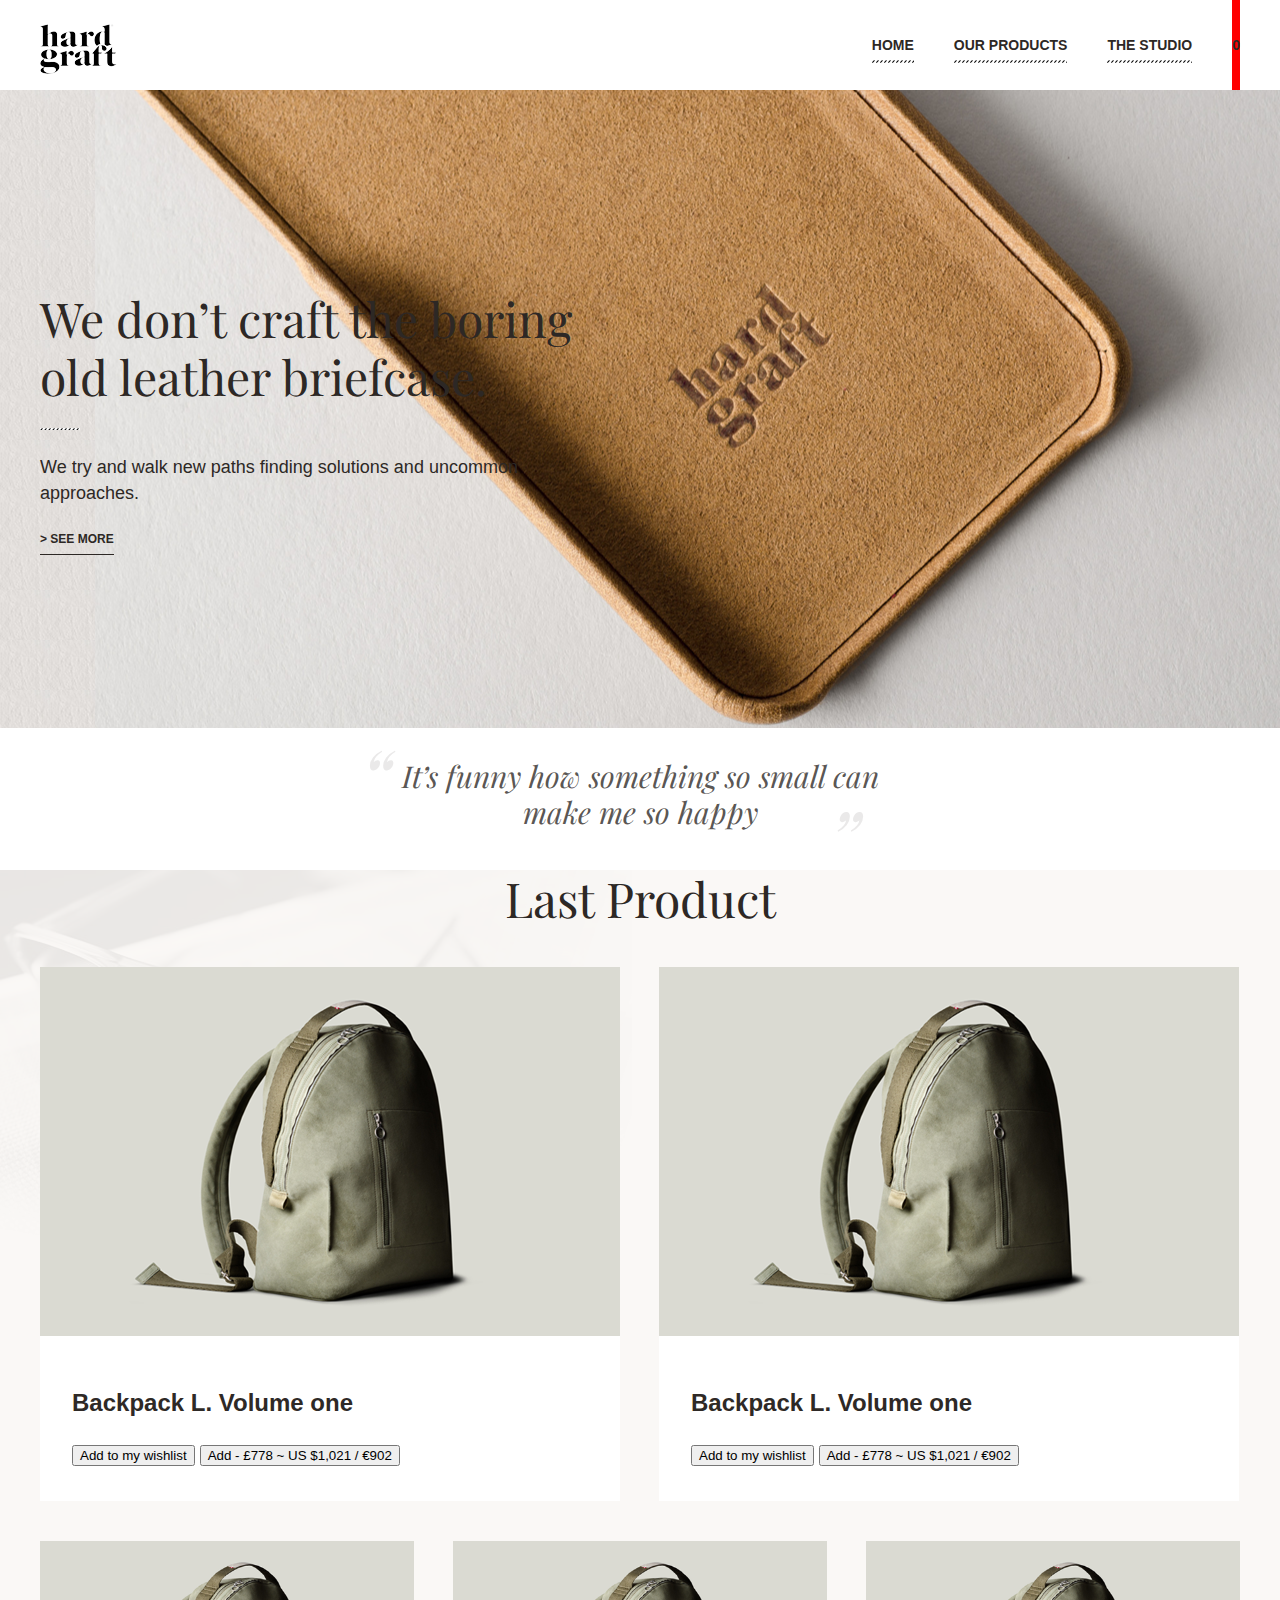
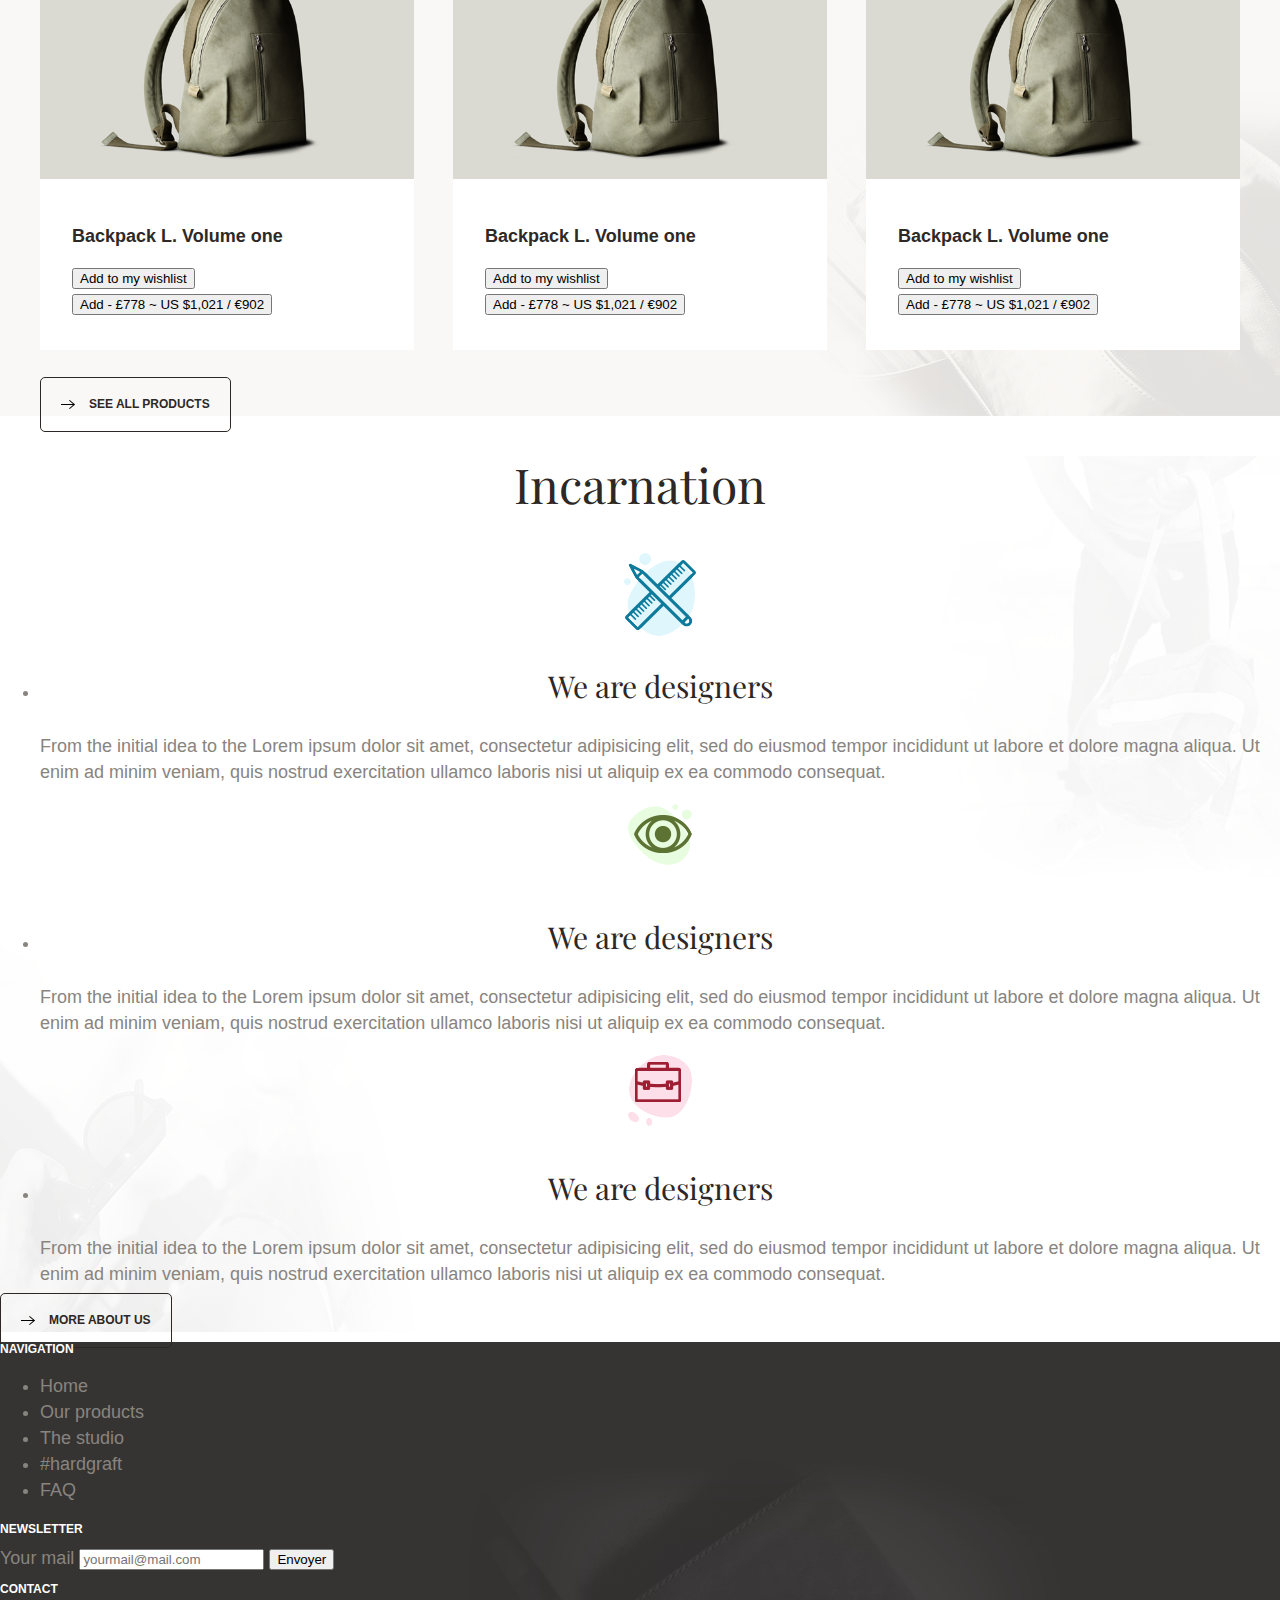
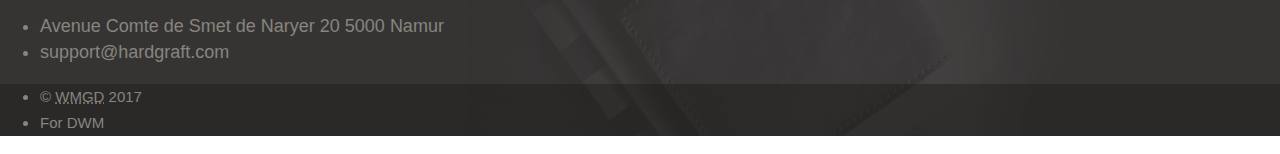
<file: G1/index.html>
<!DOCTYPE html>
<html lang="fr">
	<head>
		<title>Hardgraft shop leather briefcase G1</title>
		<meta charset="UTF-8" />

		<link href="https://fonts.googleapis.com/css?family=Playfair+Display:400,400i" rel="stylesheet">
		<link rel="stylesheet" href="style.css" />

	</head>
	<body>
		
		<header class="container">

			<h1 class="logo"><a href="index.html">Hardgraft</a></h1>

			<nav>
				<ul class="nav">
					<li class="nav__el"><a href="index.html">Home</a></li>
					<li class="nav__el"><a href="#">Our products</a></li>
					<li class="nav__el"><a href="#">The studio</a></li>
					<li class="nav__el nav__el--shop"><a href="#">0</a></li>
				</ul>
			</nav>

		</header>
		<section class="section section--banner">
			
			<div class="container">

				<div class="col--big">

					<h2 class="title title--banner">We don’t craft the boring old leather briefcase.</h2>

					<p class="p--light">We try and walk new paths finding solutions and uncommon approaches.</p>

					<a class="link link--arrow" href="#">See more</a>

				</div>

			</div>

		</section>
		<section  class="section section--quote">
			
			<h2 class="hide">Quote</h2>

			<blockquote class="title title--quote">
				<p>It’s funny how something so small can make me so happy</p>
			</blockquote>
			
		</section>
		<main class="section section--product">
			
			<div class="container">

				<h2 class="title title--section">Last Product</h2>

				<ul class="products clearfix">
					<li class="products__el products__el--big">
						<a href="#"><img class="products__img" src="img/product01.png" alt="Discover backpack blabla" /></a>
						<div class="products__info">
							<h3 class="titlesans"><a href="#">Backpack L. Volume one</a></h3>
							<button class="btn btn--wishlist">Add to my wishlist</button>
							<button class="btn btn--add">Add - £778 <span class="add__price">~ US $1,021 / €902</span></button>
						</div>
					</li>
					<li class="products__el products__el--big">
						<a href="#"><img class="products__img" src="img/product01.png" alt="Discover backpack blabla" /></a>
						<div class="products__info">
							<h3 class="titlesans"><a href="#">Backpack L. Volume one</a></h3>
							<button class="btn btn--wishlist">Add to my wishlist</button>
							<button class="btn btn--add">Add - £778 <span class="add__price">~ US $1,021 / €902</span></button>
						</div>
					</li>
					<li class="products__el">
						<a href="#"><img class="products__img" src="img/product01.png" alt="Discover backpack blabla" /></a>
						<div class="products__info">
							<h3 class="titlesans titlesans--small"><a class="small" href="#">Backpack L. Volume one</a></h3>
							<button class="btn btn--wishlist">Add to my wishlist</button>
							<button class="btn btn--add">Add - £778 <span class="add__price">~ US $1,021 / €902</span></button>
						</div>
					</li>
					<li class="products__el">
						<a href="#"><img class="products__img" src="img/product01.png" alt="Discover backpack blabla" /></a>
						<div class="products__info">
							<h3 class="titlesans titlesans--small"><a class="small" href="#">Backpack L. Volume one</a></h3>
							<button class="btn btn--wishlist">Add to my wishlist</button>
							<button class="btn btn--add">Add - £778 <span class="add__price">~ US $1,021 / €902</span></button>
						</div>
					</li>
					<li class="products__el">
						<a href="#"><img class="products__img" src="img/product01.png" alt="Discover backpack blabla" /></a>
						<div class="products__info">
							<h3 class="titlesans titlesans--small"><a class="small" href="#">Backpack L. Volume one</a></h3>
							<button class="btn btn--wishlist">Add to my wishlist</button>
							<button class="btn btn--add">Add - £778 <span class="add__price">~ US $1,021 / €902</span></button>
						</div>
					</li>
				</ul>

				<a class="link link--more" href="#">See all products</a>

			</div><!-- end container -->

		</main>

		<section class="section section--incarnation">
				
			<h2 class="title title--section">Incarnation</h2>

			<ul>
				<li class="incarnation">
					<h3 class="title title--small">We are designers</h3>
					<p>From the initial idea to the Lorem ipsum dolor sit amet, consectetur adipisicing elit, sed do eiusmod
					tempor incididunt ut labore et dolore magna aliqua. Ut enim ad minim veniam,
					quis nostrud exercitation ullamco laboris nisi ut aliquip ex ea commodo
					consequat.</p>
				</li>
				<li class="incarnation incarnation--details">
					<h3 class="title title--small">We are designers</h3>
					<p>From the initial idea to the Lorem ipsum dolor sit amet, consectetur adipisicing elit, sed do eiusmod
					tempor incididunt ut labore et dolore magna aliqua. Ut enim ad minim veniam,
					quis nostrud exercitation ullamco laboris nisi ut aliquip ex ea commodo
					consequat.</p>
				</li>
				<li class="incarnation incarnation--craft">
					<h3 class="title title--small">We are designers</h3>
					<p>From the initial idea to the Lorem ipsum dolor sit amet, consectetur adipisicing elit, sed do eiusmod
					tempor incididunt ut labore et dolore magna aliqua. Ut enim ad minim veniam,
					quis nostrud exercitation ullamco laboris nisi ut aliquip ex ea commodo
					consequat.</p>
				</li>
			</ul>

			<a class="link link--more" href="#">More about us</a>

		</section>
		<footer class="section section--footer">
			
			<div>
				<h2 class="titlesans titlesans--footer">Navigation</h2>
				<ul>
					<li><a href="#">Home</a></li>
					<li><a href="#">Our products</a></li>
					<li><a href="#">The studio</a></li>
					<li><a href="#">#hardgraft</a></li>
					<li><a href="#">FAQ</a></li>
				</ul>
			</div>
			<div>
				<h2 class="titlesans titlesans--footer">Newsletter</h2>
				<form>
					
					<label>Your mail</label>
					<input type="email" placeholder="yourmail@mail.com" />
					<button>Envoyer</button>

				</form>
			</div>
			<div>
				<h2 class="titlesans titlesans--footer">Contact</h2>
				<ul>
					<li><a href="#">Avenue Comte de Smet de Naryer 20 5000 Namur</a></li>
					<li><a href="mailto:support@hardgraft.com">support@hardgraft.com</a></li>
				</ul>
			</div>
			<div class="credit">
				<ul>
					<li><small  class="kedis">&copy; <abbr title="We make good design">WMGD</abbr> 2017</small></li>
					<li><small><a href="http://www.dwm.re" target="_blank">For DWM</a></small></li>
				</ul>
			</div>

		</footer>

	</body>
</html>
</file>
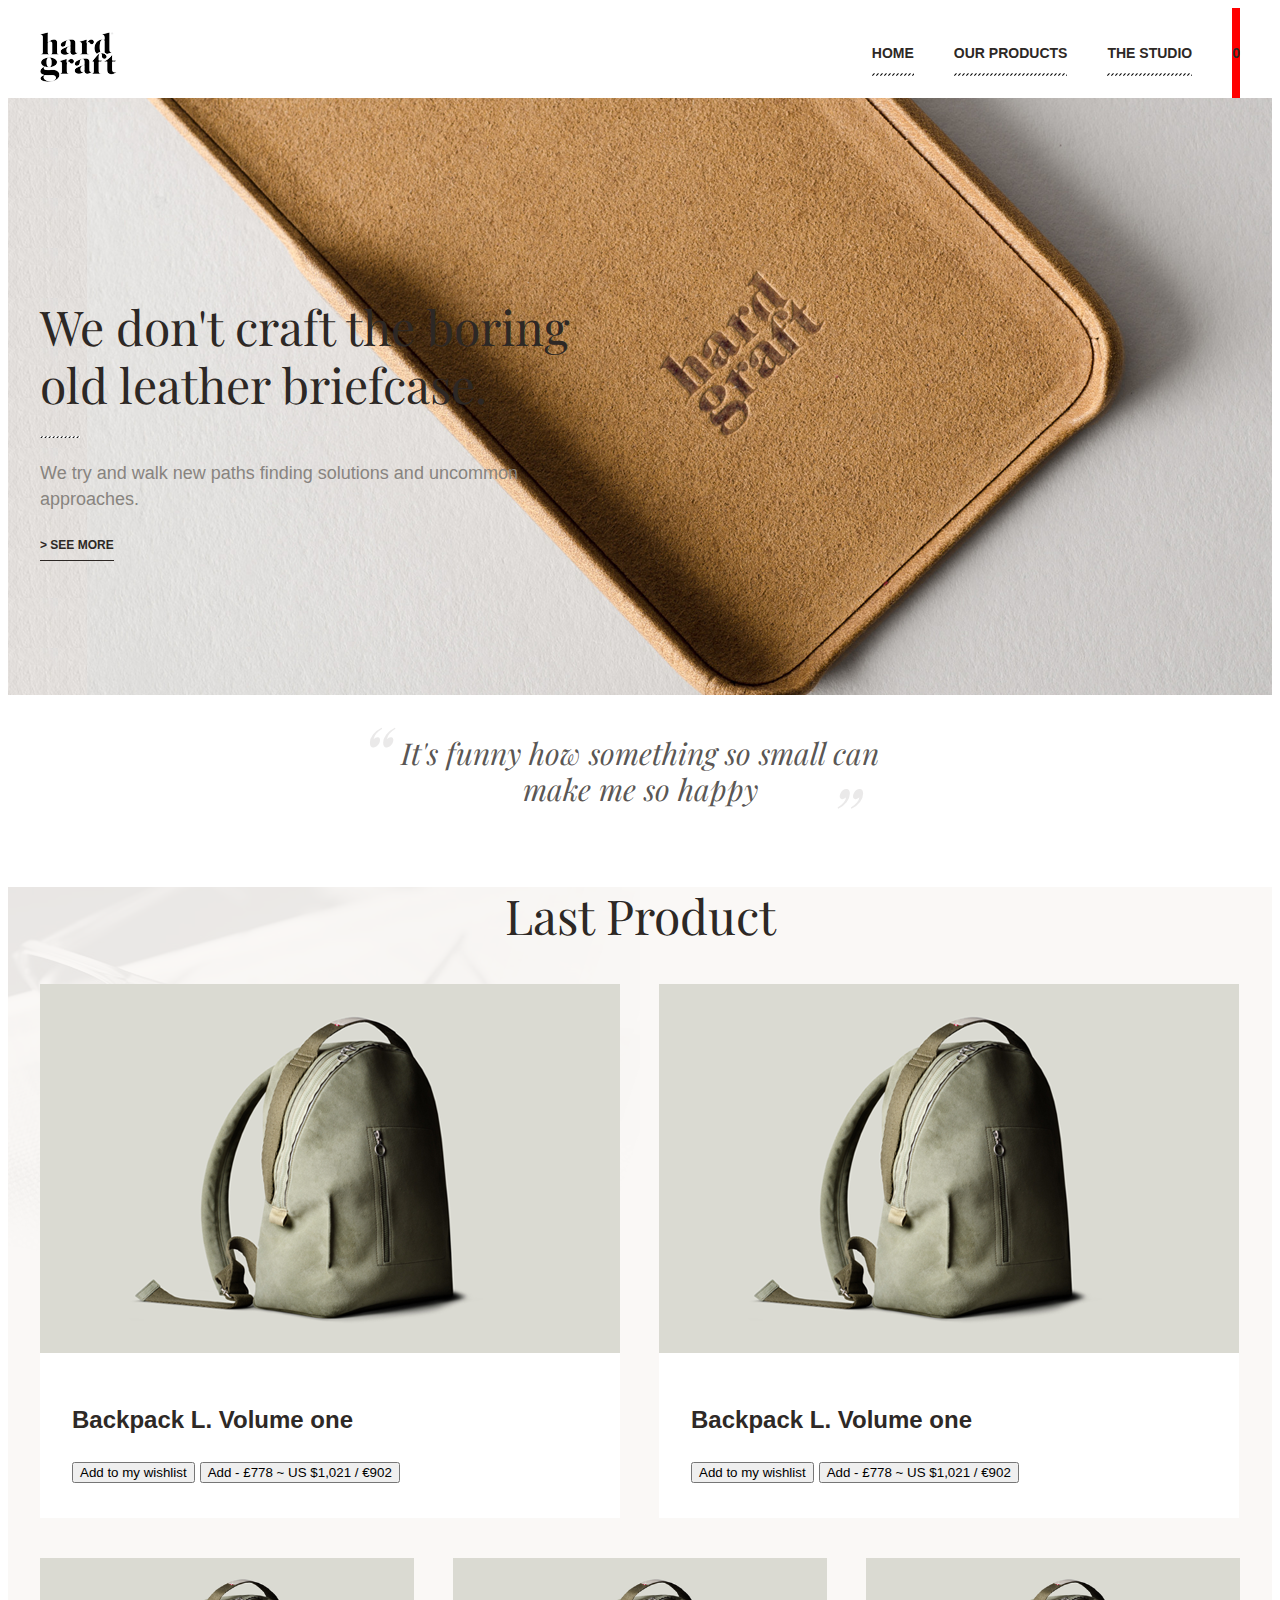
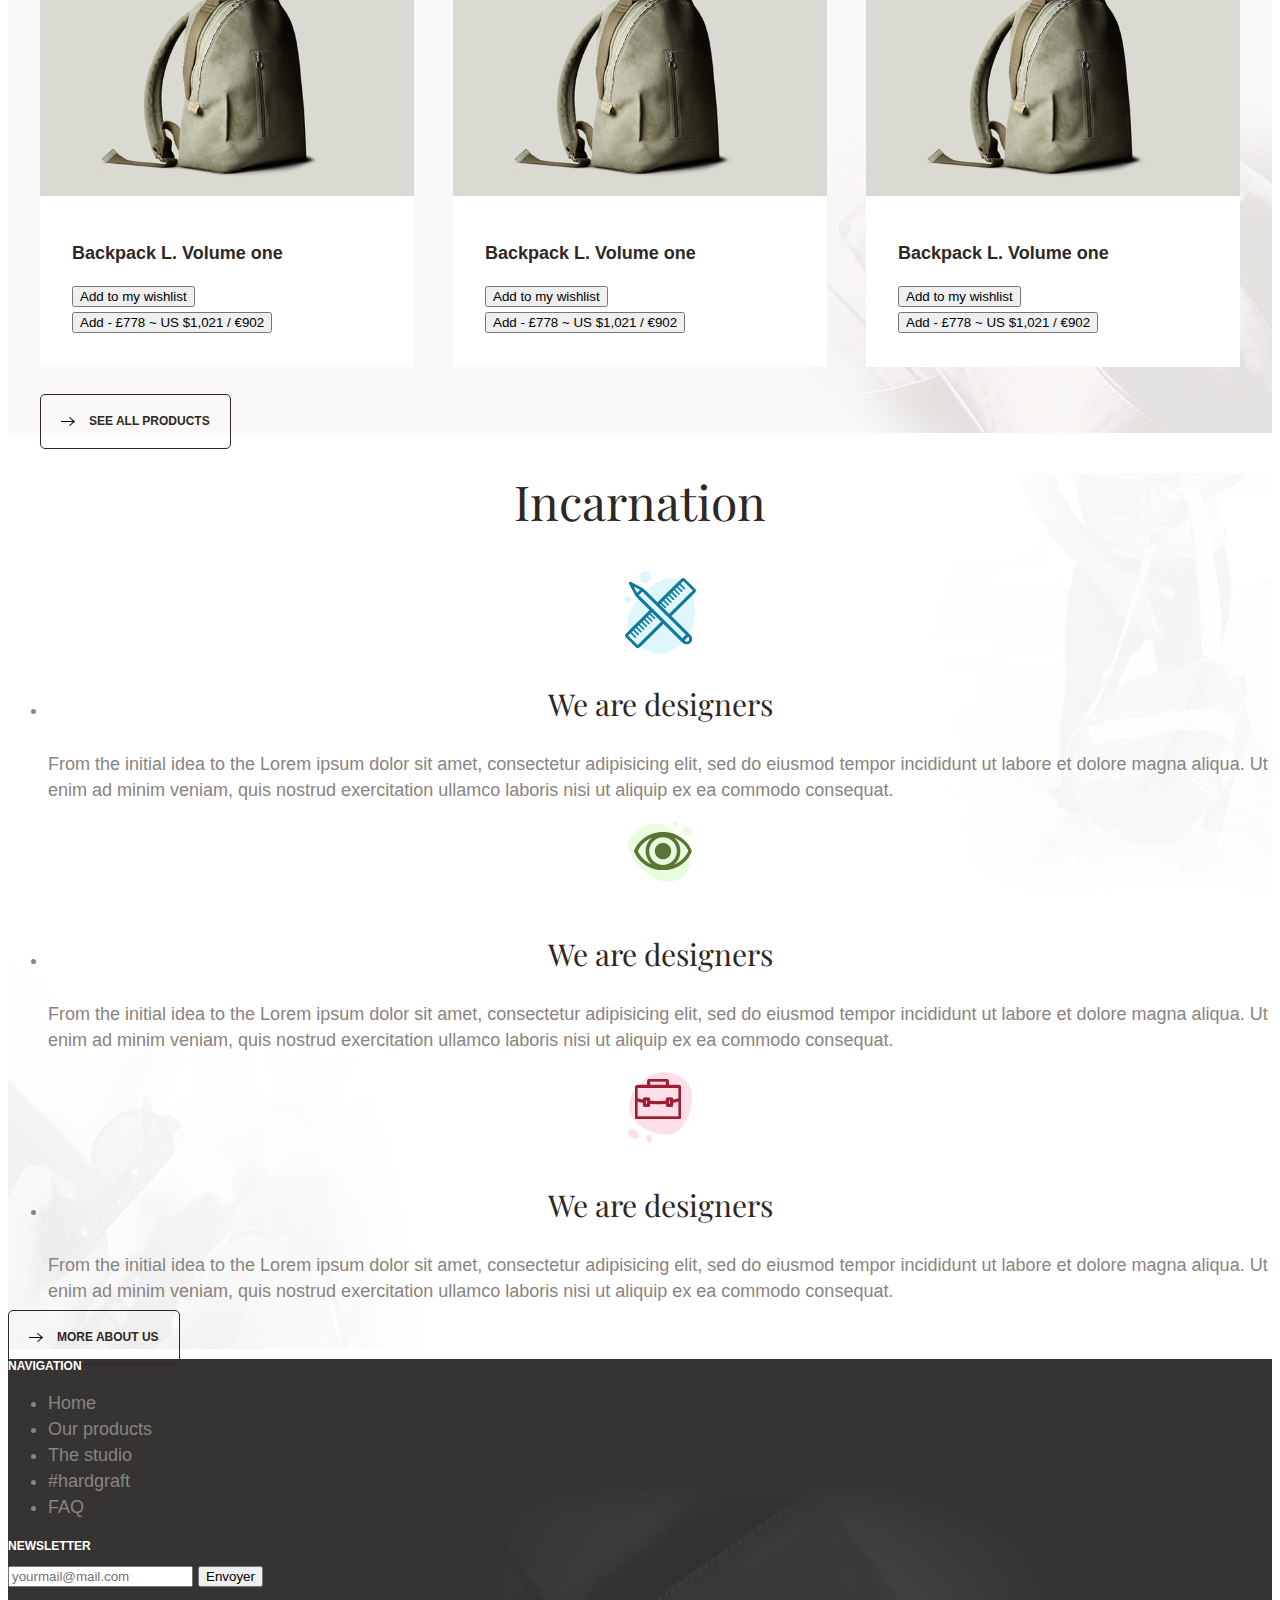
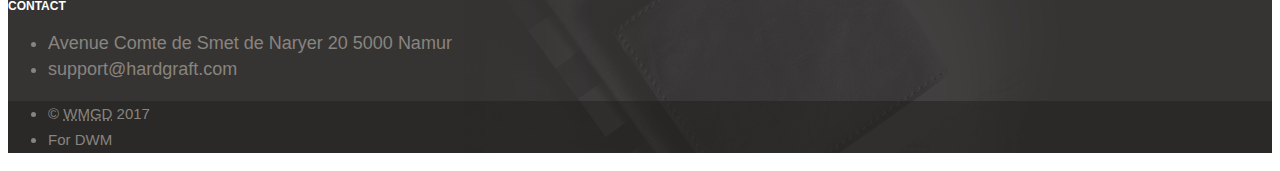
<file: G2/index.html>
<!DOCTYPE html>
<html lang="fr">
	<head>
		<title>Hardgraft shop leather briefcase</title>
		<meta charset="UTF-8" />

		<link href="https://fonts.googleapis.com/css?family=Playfair+Display:400,400i" rel="stylesheet">
		<link rel="stylesheet" href="style.css" />

	</head>
	<body>
		
		<header class="container">

			<h1 class="logo"><a href="index.html">Hardgraft</a></h1>

			<nav>
				<ul class="nav">
					<li class="nav__el"><a href="index.html">Home</a></li>
					<li class="nav__el"><a href="#">Our products</a></li>
					<li class="nav__el"><a href="#">The studio</a></li>
					<li class="nav__el nav__el--shop"><a href="#">0</a></li>
				</ul>
			</nav>

		</header>
		<section class="section--banner">

			<div class="container container--banner">
			
				<h2 class="title title--banner">We don't craft the boring old leather briefcase.</h2>

				<p>We try and walk new paths finding solutions and uncommon approaches.</p>

				<a class="link link--arrow" href="#">See more</a>

			</div>

		</section>
		<section class="section--quote">
			
			<h2 class="hide">Quote</h2>

			<blockquote class="title title--quote">
				<p>It's funny how something so small can make me so happy</p>
			</blockquote>
			
		</section>
		<main class="section--product">
			
			<div class="container">

				<h2 class="title title--section">Last Product</h2>

				<ul class="products clearfix">
					<li class="products__el products__el--big">
						<a href="#"><img class="products__img" src="img/product01.png" alt="Discover backpack blabla" /></a>
						<div class="products__info">
							<h3 class="titlesans"><a href="#">Backpack L. Volume one</a></h3>
							<button class="btn btn--wishlist">Add to my wishlist</button>
							<button class="btn btn--add">Add - £778 <span class="add__price">~ US $1,021 / €902</span></button>
						</div>
					</li>
					<li class="products__el products__el--big">
						<a href="#"><img class="products__img" src="img/product01.png" alt="Discover backpack blabla" /></a>
						<div class="products__info">
							<h3 class="titlesans"><a href="#">Backpack L. Volume one</a></h3>
							<button class="btn btn--wishlist">Add to my wishlist</button>
							<button class="btn btn--add">Add - £778 <span class="add__price">~ US $1,021 / €902</span></button>
						</div>
					</li>
					<li class="products__el">
						<a href="#"><img class="products__img" src="img/product01.png" alt="Discover backpack blabla" /></a>
						<div class="products__info">
							<h3 class="titlesans titlesans--small"><a href="#">Backpack L. Volume one</a></h3>
							<button class="btn btn--wishlist">Add to my wishlist</button>
							<button class="btn btn--add">Add - £778 <span class="add__price">~ US $1,021 / €902</span></button>
						</div>
					</li>
					<li class="products__el">
						<a href="#"><img class="products__img" src="img/product01.png" alt="Discover backpack blabla" /></a>
						<div class="products__info">
							<h3 class="titlesans titlesans--small"><a href="#">Backpack L. Volume one</a></h3>
							<button class="btn btn--wishlist">Add to my wishlist</button>
							<button class="btn btn--add">Add - £778 <span class="add__price">~ US $1,021 / €902</span></button>
						</div>
					</li>
					<li class="products__el">
						<a href="#"><img class="products__img" src="img/product01.png" alt="Discover backpack blabla" /></a>
						<div class="products__info">
							<h3 class="titlesans titlesans--small"><a href="#">Backpack L. Volume one</a></h3>
							<button class="btn btn--wishlist">Add to my wishlist</button>
							<button class="btn btn--add">Add - £778 <span class="add__price">~ US $1,021 / €902</span></button>
						</div>
					</li>
					
				</ul>
				<!-- un element invisible + clear -->

				<a class="link link--more" href="#">See all products</a>

			</div><!-- end container -->

		</main>

		<section class="section--incarnation">
				
			<h2 class="title title--section">Incarnation</h2>

			<ul>
				<li class="incarnation">
					<h3 class="title title--small">We are designers</h3>
					<p>From the initial idea to the Lorem ipsum dolor sit amet, consectetur adipisicing elit, sed do eiusmod
					tempor incididunt ut labore et dolore magna aliqua. Ut enim ad minim veniam,
					quis nostrud exercitation ullamco laboris nisi ut aliquip ex ea commodo
					consequat.</p>
				</li>
				<li class="incarnation incarnation--details">
					<h3 class="title title--small">We are designers</h3>
					<p>From the initial idea to the Lorem ipsum dolor sit amet, consectetur adipisicing elit, sed do eiusmod
					tempor incididunt ut labore et dolore magna aliqua. Ut enim ad minim veniam,
					quis nostrud exercitation ullamco laboris nisi ut aliquip ex ea commodo
					consequat.</p>
				</li>
				<li class="incarnation incarnation--craft">
					<h3 class="title title--small">We are designers</h3>
					<p>From the initial idea to the Lorem ipsum dolor sit amet, consectetur adipisicing elit, sed do eiusmod
					tempor incididunt ut labore et dolore magna aliqua. Ut enim ad minim veniam,
					quis nostrud exercitation ullamco laboris nisi ut aliquip ex ea commodo
					consequat.</p>
				</li>
			</ul>

			<a class="link link--more" href="#">More about us</a>

		</section>
		<footer class="section--footer">
			
			<div>
				<h2 class="titlesans titlesans--footer">Navigation</h2>
				<ul>
					<li><a href="#">Home</a></li>
					<li><a href="#">Our products</a></li>
					<li><a href="#">The studio</a></li>
					<li><a href="#">#hardgraft</a></li>
					<li><a href="#">FAQ</a></li>
				</ul>
			</div>
			<div>
				<h2 class="titlesans titlesans--footer">Newsletter</h2>
				<form>
					
					<label class="hide">Your mail</label>
					<input type="email" placeholder="yourmail@mail.com" />
					<button>Envoyer</button>

				</form>
			</div>
			<div>
				<h2 class="titlesans titlesans--footer">Contact</h2>
				<ul>
					<li><a href="#">Avenue Comte de Smet de Naryer 20 5000 Namur</a></li>
					<li><a href="mailto:support@hardgraft.com">support@hardgraft.com</a></li>
				</ul>
			</div>
			<div class="credit">
				<ul>
					<li><small>&copy; <abbr title="We make good design">WMGD</abbr> 2017</small></li>
					<li><small><a href="http://www.dwm.re" target="_blank">For DWM</a></small></li>
				</ul>
			</div>

		</footer>

	</body>
</html>
</file>
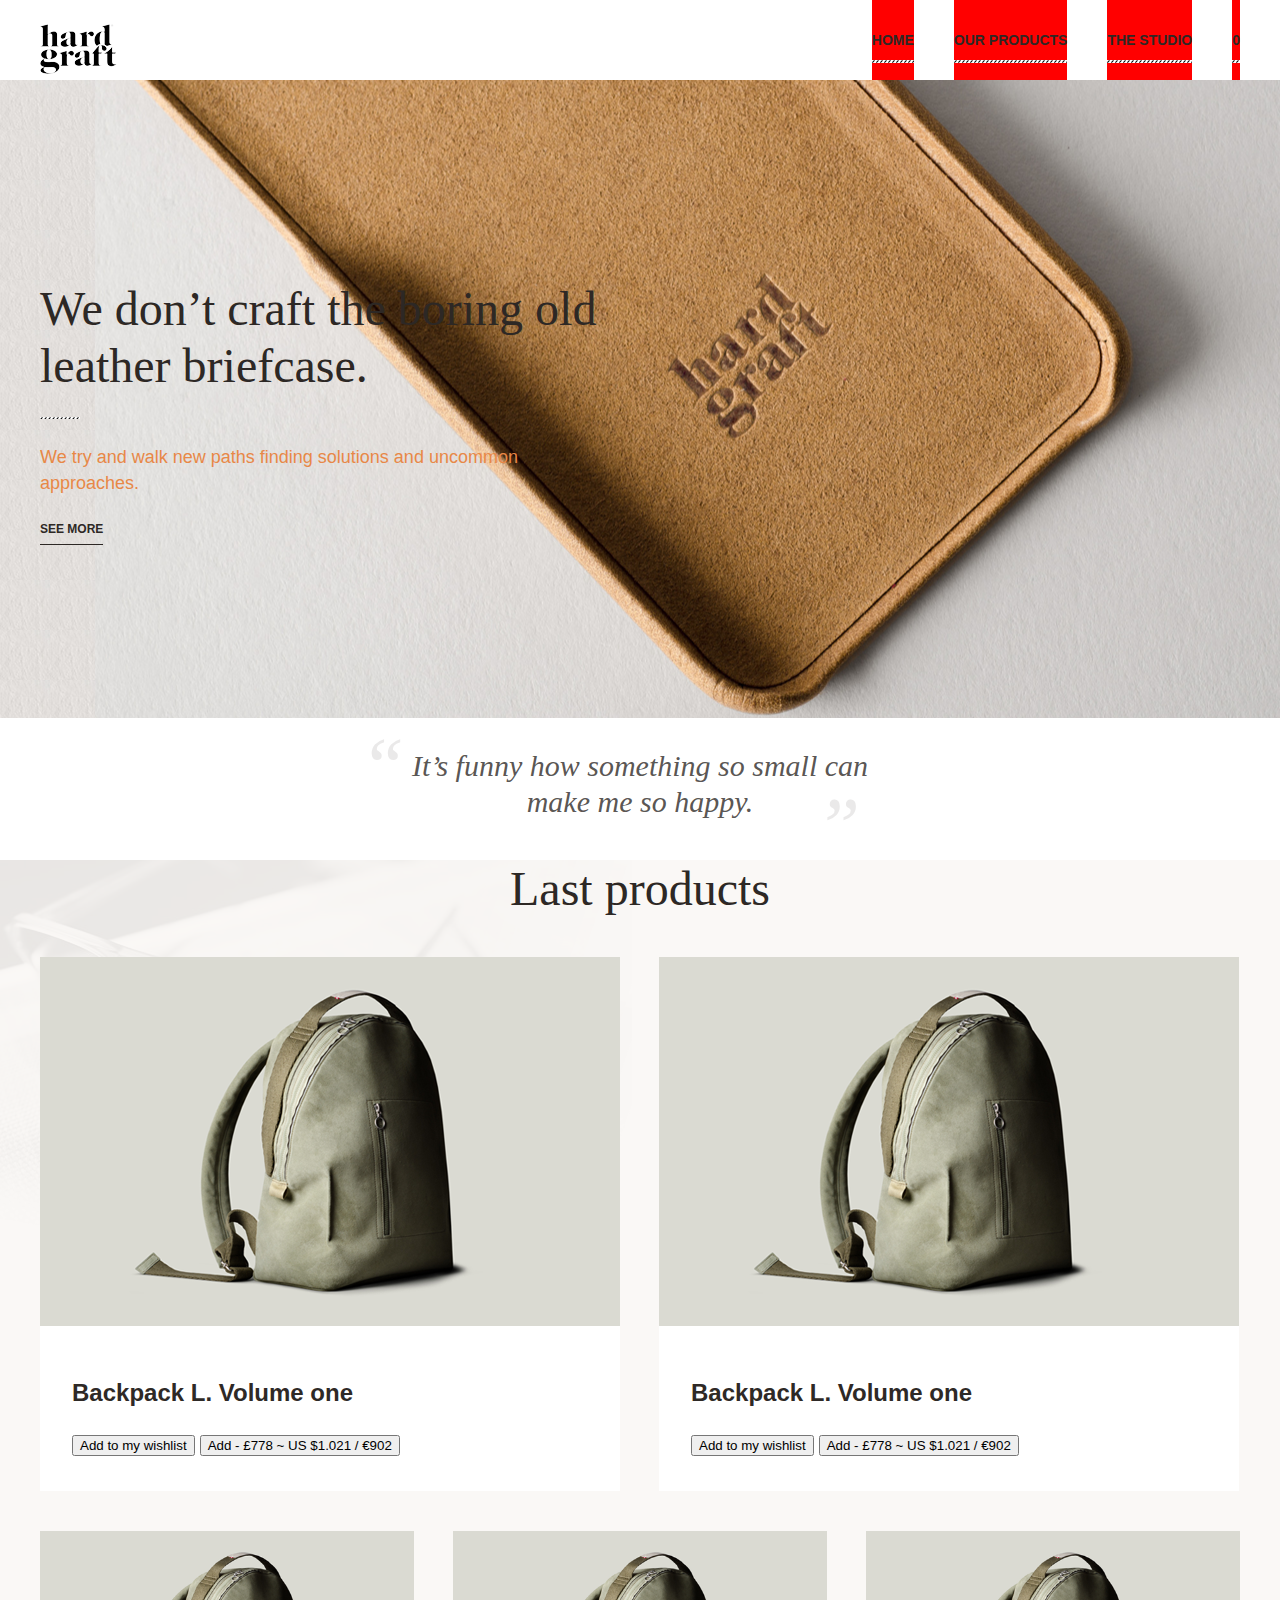
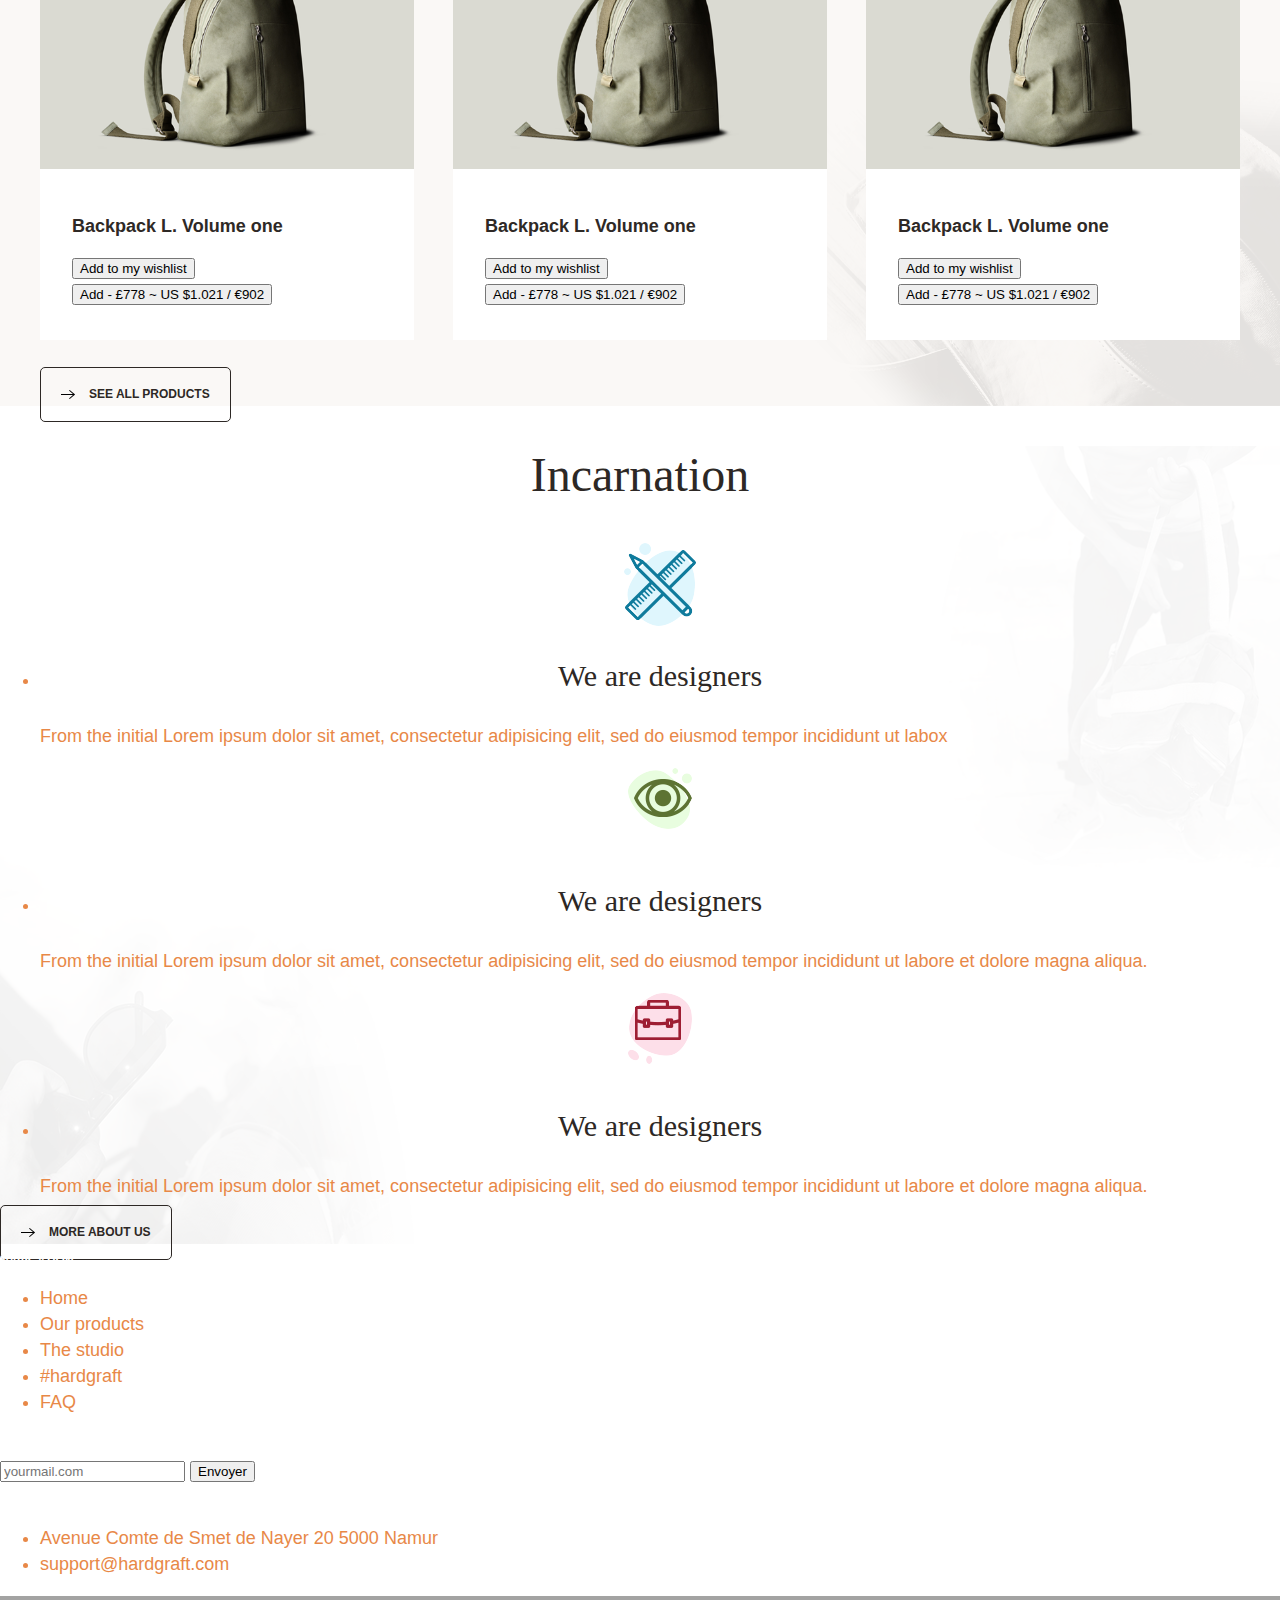
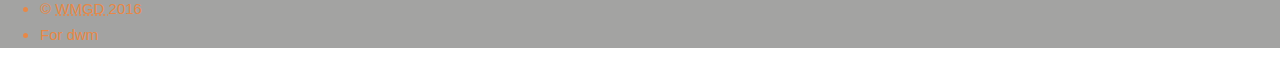
<file: G3/index.html>
<!DOCTYPE html>
<html lang="fr">
    <head> 

        <title>Hardgraft shop leather briefcase</title>
        <meta charset="UTF-8"/>

        <link href="https://fonts.googleapis.com/css?family=Playfair+Display:400,400i" rel="stylesheet">
        <link rel="stylesheet" href="style.css"/>

    </head>
    <body> 

    <header class="container"> 

        <h1 class="logo"> <a href="index.html">Hardgraft</a> </h1>

        <nav>
            <ul class="nav"> 
                <li class="nav__el"><a href="index.html">Home</a></li> 
                <li class="nav__el"><a href="#">Our products</a></li> 
                <li class="nav__el"><a href="#">The studio</a></li> 
                <li class="nav__el nav__el--shop"><a href="#">0</a></li> 
            </ul>
        </nav>

    </header>

    <section class="section--banner">

        <div class="container">

            <div class="col--big">
           
                <h2 class="title title--banner"> We don’t craft the boring old leather briefcase. </h2>

                <p> We try and walk new paths finding solutions and uncommon approaches. </p>

                <a class="link link--arrow" href="#">See more</a> 

            </div>
        </div>

    </section>

    <section>
        
        <h2 class="hide">Quote</h2>

        <blockquote class="title title--quote"> 
            <p> It’s funny how something so small can make me so happy. </p>
        </blockquote>    

    </section>
    <main class="section--product"> 

        <div class="container">

            <h2 class="title title--section">Last products</h2>

            <ul class="products clearfix">
                <li class="products__el products__el--big"> 
                    <a href="#"> <img class="products__img" src="img/product01.png" alt ="Découvrir le sac"/> </a>
                    <div class="products__info">
                        <h3 class="titlesans"> <a href="#"> Backpack L. Volume one </a> </h3> 
                        <button class="btn btn--wishlist"> Add to my wishlist </button>
                        <button class="btn btn--add"> Add - £778 <span class="add__price"> ~ US $1.021 / €902 </span></button>
                    </div>
                </li>

                <li class="products__el products__el--big"> 
                    <a href="#"> <img class="products__img" src="img/product01.png" alt ="Découvrir le sac"/> </a>
                    <div class="products__info">
                        <h3 class="titlesans"> <a href="#"> Backpack L. Volume one </a> </h3> 
                        <button class="btn btn--wishlist"> Add to my wishlist </button>
                        <button class="btn btn--add"> Add - £778 <span class="add__price"> ~ US $1.021 / €902 </span></button>
                    </div>
                </li>
<li class="products__el"> 
                    <a href="#"> <img class="products__img" src="img/product01.png" alt ="Découvrir le sac"/> </a>
                    <div class="products__info">
                        <h3 class="titlesans titlesans--small"> <a class ="small" href="#"> Backpack L. Volume one </a> </h3> 
                        <button class="btn btn--wishlist"> Add to my wishlist </button>
                        <button class="btn btn--add"> Add - £778 <span class="add__price"> ~ US $1.021 / €902 </span></button>
                    </div>
                </li>

                <li class="products__el"> 
                    <a href="#"> <img class="products__img" src="img/product01.png" alt ="Découvrir le sac"/> </a>
                    <div class="products__info">
                        <h3 class="titlesans titlesans--small"> <a class ="small" href="#"> Backpack L. Volume one </a> </h3> 
                        <button class="btn btn--wishlist"> Add to my wishlist </button>
                        <button class="btn btn--add"> Add - £778 <span class="add__price"> ~ US $1.021 / €902 </span></button>
                    </div>
                </li>

                <li class="products__el"> 
                    <a href="#"> <img class="products__img" src="img/product01.png" alt ="Découvrir le sac"/> </a>
                    <div class="products__info">
                        <h3 class="titlesans titlesans--small"> <a class ="small" href="#"> Backpack L. Volume one </a> </h3> 
                        <button class="btn btn--wishlist"> Add to my wishlist </button>
                        <button class="btn btn--add"> Add - £778 <span class="add__price"> ~ US $1.021 / €902 </span></button>
                    </div>
                </li>
            </ul>

            <a class="link link--more" href="#"> See all products </a>
        
        </div><!-- end container -->

    </main>
    <section class="section--incarnation"><h2 class="title title--section"> Incarnation </h2> <!-- Toujours mettre d’abord la "class" de base puis celle avec les modifications spécifiques l--> 

        <ul> 
            <li class="incarnation"> 
                <h3 class="title title--small"> We are designers </h3>
                <p> From the initial Lorem ipsum dolor sit amet, consectetur adipisicing elit, sed do eiusmod
                tempor incididunt ut labox
            <li class="incarnation incarnation--details"> 
                <h3 class="title title--small"> We are designers </h3>
                <p> From the initial Lorem ipsum dolor sit amet, consectetur adipisicing elit, sed do eiusmod
                tempor incididunt ut labore et dolore magna aliqua. </p>
            </li>
                <li class="incarnation incarnation--craft"> 
                <h3 class="title title--small"> We are designers </h3>
                <p> From the initial Lorem ipsum dolor sit amet, consectetur adipisicing elit, sed do eiusmod
                tempor incididunt ut labore et dolore magna aliqua. </p>
            </li>

        </ul>

        <a class="link link--more" href="#"> More about us </a>

    </section>

    <footer class="section--mainfooter">

        <div> 
            <h2 class="titlesans titlesans--footer"> Navigation </h2>
            <ul> 
                <li> <a href="#"> Home </a> </li>
                <li> <a href="#"> Our products </a> </li>
                <li> <a href="#"> The studio </a> </li>
                <li> <a href="#"> #hardgraft </a> </li>
                <li> <a href="#"> FAQ </a> </li>
            </ul>
        </div>

        <div> 
            <h2 class="titlesans titlesans--footer"> Newsletter </h2>
            <form>
                <label class="hide">Your mail</label>
                <input type="email" placeholder="yourmail.com" />
                <button> Envoyer </button>
            </form>
        </div>

        <div>
            <h2 class="titlesans titlesans--footer"> Contact </h2> 
            <ul>
                <li> <a href="#"> Avenue Comte de Smet de Nayer 20 5000 Namur </a> </li>
                <li> <a href="mailto:support@hardgraft.com"> support@hardgraft.com </a> </li>
            </ul>
        </div>

        <div class="credit"> 
            <ul>
                <li><small> &copy; <abbr title="We make good design"> WMGD </abbr> 2016 </small></li>
                <li><small><a href="http://www.dwm.re" target="_blank"> For dwm </a></small></li>
            </ul>
        </div>


    </footer> 
    </body>
</html>
</file>
<file: G1/style.css>
/* CSS */
body { 
	font-family: 'sofia-pro',sans-serif;
	font-size: 18px; /* 16 */
	color: #88847f;
	line-height: 1.44; /* 26px ÷ 18 */
	margin:0; /* par defaut 8px */
}

.logo a{	
	background: url(img/logo-hardgraft.png) no-repeat;
	width: 77px;
	height: 50px;
	display: block;
	/* remplacement d'image */
	text-indent: 100%;
	white-space: nowrap;
	overflow: hidden;
}

/* Title */

.title{
	font-family: 'Playfair Display', serif;
	font-size: 48px;
	font-weight: normal;
	line-height: 1.2;
	color: #2d2825;
}
.title--banner{
	/* bg--nav */
	position: relative;
	margin-bottom: 50px;
}
	.title--banner:after{
		content: "";
		display: block;
		width: 40px;
		height: 2px;
		background: url(img/bg-nav.png) repeat-x;
		position: absolute;
		left: 0;
		bottom: -25px;
	}

.title--section{
	text-align: center;
	/* todo ajouter le bord */
}
.title--small{
	font-size: 30px;
	text-align: center;
	/* todo ajouter le bord */
}
.title--quote{
	font-size: 30px;
	font-style: italic;
	color: #2e2926;
	color: rgba(46,41,38, .8);
	text-align: center;
}

.titlesans{
	font-family: 'sofia-pro',sans-serif;
	font-size: 24px;
	color: #2e2926;
	line-height: 1.2;
	/*text-decoration: none;*/
}
.titlesans--small{
	font-size:18px;
}
.titlesans--footer{
	font-size: 12px;
	color:#fff;
	text-transform: uppercase;
}

/* divers */

.p--light{
	color: #2d2825;
	/*font-weight: 300;*/
}

.hide{
	display: none;	
}

/* LIENS */

a{
	text-decoration: none;
	color: inherit;
}
.link {
	font-size: 12px;
	color: #2d2825;
	font-weight: bold;
	text-transform: uppercase;
	text-decoration: none;
}
.link--arrow {
	border-bottom: 1px solid #2d2825;
	padding: 8px 0;
}
.link--arrow:before { content: "> ";}

.link--more {
	border: 1px solid #2d2825;
	border-radius: 5px;
	padding: 19px 20px 20px 48px;
	background-image: url(img/seeallarrow.png);
	background-repeat: no-repeat;
	background-position: 20px center;
}

.link--arrow:visited{
	border-color: red;
}
.link--arrow:hover, .link--arrow:focus{
	color: #BADA55;
	border-color: #BADA55;
	outline: 0;
}
/*.link--arrow:active{
	color: red;
}*/

/* Style des sections */

.section{}
.section--banner{
	background:url(img/iphonecase-big.png) no-repeat right center,
			   url(img/bg-banner.png) #dedbd8;
}

.section--product{
	background:url(img/bg-glass.png) no-repeat left top,
			   url(img/bg-bag.png) no-repeat right bottom #FAF8F6;
}

.section--incarnation{
	background:url(img/bg-glass2.png) no-repeat left bottom,
			   url(img/bg-men.png) no-repeat right top;	
}

.incarnation{
	padding-top: 85px;
	background: url(img/icon-designer.png) no-repeat center top;
}
.incarnation--details{
	background-image: url(img/icon-details.png);
}
.incarnation--craft{
	background-image: url(img/icon-leather.png)
}

.section--footer{
	background: url(img/bg-footer.png) no-repeat 70% bottom #363433;
}

.credit{
	background-color: #1A1817;
	background-color: rgba(26,24,23,.4);
}

/* LAYOUT */

.container{
	width: 1200px;
	/*margin-left: auto;
	margin-right: auto;*/
	margin: 0 auto;
	position: relative;
}

.logo{
	position: absolute;
	/* top right bottom left */
	top: 0;
	left: 0;
	/* par rapport à la fenetre */
	/* un element parent comme point de reference */
	/* donner une position relative au parent */
}
.nav{
	float: right;
}
.section--banner{
	clear: both;
	padding: 160px 0 177px;
}

/* NAVIGATION */

.nav{
	padding: 0;
	margin: 0;
	list-style: none;
}
.nav__el{
	float: left;
	margin-left: 40px;
}
.nav__el a{
	display: inline-block;

	/*
	DWM
	height: 100px;
	line-height: 100px;
	*/
	padding: 35px 0;

	font-size: 14px;
	text-transform: uppercase;
	font-weight: bold;
	color: #2d2825;
	/*text-decoration: none;*/

	background: url(img/bg-nav.png) repeat-x left 60px;
}
.nav__el--shop a{
	background: red;
	/* todo ajouter le style */
}

/* .nav__el a:visited{} pas dans la <nav> */
.nav__el a:hover, .nav__el a:focus{}
.nav__el a:active{}


.col--big{
	width: 580px;
}

.title--quote{
	width: 500px;
	margin:0 auto;
	position: relative;
}
	.title--quote:after{
		content: "“";
		font-size: 80px;
		color: #eae9e9;
		position: absolute;
		left: -30px;
		top: -30px;
	}
	.title--quote:before{
		content: "”";
		font-size: 80px;
		color: #eae9e9;
		position: absolute;
		right: 30px;
		top: 30px;
	}

.products{
	list-style: none;
	margin: 0;
	padding: 0;
}
.products__el{
	float: left;
	width: 374px;
	margin:0 39px 40px 0;
}

.products__el:first-child{}
.products__el:last-child{
	
}
.products__el:nth-child(3n+2){
	margin-right: 0;
}
/* 
n = 0,1,2,3,4,etc.
3n+2 = 2,5,8,11,14
 */
.products__el--big{
	width: 580px;
}

.products__info{
	background: #fff;
	padding: 29px 30px 33px 32px;
}
.products__img{
	display: block;
	/* changer les images! */
	max-width: 100%;
}



.clear{
	clear: both;
}

/* technique clearfix pour les floats */
/* ajouter sur le parent */
.clearfix:after{
	content: "";
	display: block;
	clear: both;
}
</file>
<file: G2/style.css>
/* CSS */
body {
	color: #88847f;
	font-size: 18px;
	line-height: 1.44; /*26 ÷ 18*/
	font-family: 'sofia-pro', sans-serif;
}

/* Title */

.logo a{
	background: url(img/logo-hardgraft.png) no-repeat;
	width: 77px;
	height: 50px;
	display: block;
	/* remplacement d'image */
	text-indent: 100%;
	white-space: nowrap;
	overflow: hidden;
}
.title{
	font-family: 'Playfair Display', serif;
	font-size: 48px;
	line-height: 1.2;
	color: #2d2825;
	font-weight: normal;
	/* todo border */
}
.title--banner{
	/**/
	position: relative;
	margin-bottom: 48px;
}
.title--banner:after{
	content: "";
	display: block;
	width: 40px;
	height: 2px;
	background: url(img/bg-nav.png) repeat-x;
	position: absolute;
	left: 0;
	bottom: -25px;
}


.title--section{
	text-align: center;
	/* todo border */
}
.title--small{
	font-size: 30px;
	text-align: center;
}
.title--quote{
	font-size: 30px;
	font-style: italic;
	color: #2e2926;
	color: rgba(46,41,38,.8);
	text-align: center;

	width: 500px;
	margin:0 auto;

	position: relative;
}
	.title--quote:before{
		content: "“";
		font-size: 80px;
		color: #eae9e9;

		position: absolute;
		left: -30px;
		top: -30px;
	}
	.title--quote:after{
		content: "”";
		font-size: 80px;
		color: #eae9e9;

		position: absolute;
		right: 30px;
		top: 30px;
	}

.titlesans{
	font-family: 'sofia-pro', sans-serif;
	font-size: 24px;
	line-height: 1.2;
	color: #2e2926; 
}
.titlesans--small{
	font-size: 18px;
}
.titlesans--footer{
	font-size: 12px;
	color: #fff;
	text-transform: uppercase;
}


/* divers */
.hide{
	display: none;
}

#banner h2 {}
#quote h2{}
#quote blockquote{}
#mainproduct h2, #incarnation h2{}
#mainproduct h3 a{}

#incarnation h3{}
#mainfooter h2{}

/* lien */

a{
	text-decoration: none;
	color: inherit;	
}

.link {
	font-size: 12px;
	color: #2d2825;
	font-weight: bold;
	text-transform: uppercase;
	/*text-decoration: none;*/
}
.link--arrow {
	border-bottom: 1px solid #2d2825;
	padding: 8px 0;
}
.link--arrow:before { content: "> ";}

.link--more {
	border: 1px solid #2d2825;
	border-radius: 5px;
	padding: 19px 20px 20px 48px;
	background-image: url(img/seeallarrow.png);
	background-repeat: no-repeat;
	background-position: 20px center;
}


#banner a{}
#banner a:before{}

.link:visited{
	border-color: #BADA55;
}
.link:hover, .link:focus{
	color: red;
	outline: 0;
}
.link:active{
	/**/
}

.btn{}

/* styles section */


.section{}
.section--banner{
	background:url(img/iphonecase-big.png) no-repeat right center,
			   url(img/bg-banner.png) #DEDBD8;
}
.section--product{
	background:url(img/bg-glass.png) no-repeat left top,
			   url(img/bg-bag.png) no-repeat right bottom #FAF8F6;
}
.section--incarnation{
	background:url(img/bg-glass2.png) no-repeat left bottom,
			   url(img/bg-men.png) no-repeat right top;
}
.incarnation {
	background:url(img/icon-designer.png) no-repeat center top;
	padding-top: 85px;
}
.incarnation--details{
	background-image:url(img/icon-details.png);
}
.incarnation--craft{
	background-image:url(img/icon-leather.png);
}
.section--footer{
	background:url(img/bg-footer.png) no-repeat 70% bottom #363433;
}



.credit{
	background-color: #1a1817;
	background-color: rgba(26,24,23,.4);
}

/* LAYOUT */

.container{
	width: 1200px;
	/*margin-left: auto;
	margin-right: auto;*/
	margin: 0 auto;

	position: relative;
}

.logo{
	position: absolute;/* par rapport à la fenetre */
	/* top, right, left ou bottom */
	top: 0;
	left: 0;
	/* un point de reference */
	/* un parent (ou un ancetre) SI position relative */
}

.nav{
	float: right;
}
.section--banner{
	clear: both;
	height: 260px;
	padding: 160px 0 177px;
}
	.container--banner{
		padding-right: 620px;
		/* le padding s'ajoute à la width */
		width: 580px;
	}

/* Navigation */

/* 1 */
.nav{
	padding: 0;
	margin: 0;
	list-style: none;
}
/* 2 */
.nav__el{
	float: left;
	margin-left: 40px;
}
/* 3 */
.nav__el a{
	display: inline-block;

	/*height: 100px;
	line-height: 100px;*/

	padding: 35px 0;

	font-size: 14px;
	text-transform: uppercase;
	font-weight: bold;
	color: #2d2825;

	background: url(img/bg-nav.png) repeat-x left 65px;
}
.nav__el--shop a{
	background: red;
	/* todo */
}
.nav__el a:hover,.nav__el a:focus{}
/*.nav__el a:active{}*/


.section--quote{
	background: #fff;/* Why ? */
	padding: 10px 0;
}


.products{
	list-style: none;
	margin:0;
	padding: 0;
}
.products__el{
	float: left;
	width: 374px;
	margin:0 39px 40px 0;
}

.products__el:nth-child(3n-1){
	margin-right: 0;
	background: red;
}
/* n = 0,1,2,3,4,5 */

/* 3n-1 = 2,5,8,11 */



.products__el--big{
	width: 580px;
}
.products__info{
	background: #fff;
	padding: 29px 30px 33px 32px;
}
.products__img{
	display: block;
	/**/
	max-width: 100%;
}




/* technique du clearfix pour les float */
/* ajouter la classe sur le parent */
.clearfix:after{
	content: "";
	clear: both;
	display: table;
}
</file>
<file: G3/style.css>
body{ 
    color: #E88847; 
    font-family: “sofia-pro” ,sans-serif;
    font-size: 18px; 
    line-height: 1.44; /* taille de la police divisé par l’interlignage */ 

    margin: 0; /* 8px */
}

.logo a{ /* Menu de navigation */
    background: url(img/logo-hardgraft.png) no-repeat;
    width: 77px;
    height: 50px;
    display: block; 
    /* Remplacement d’image */
    text-indent: 100%; /* permet de mettre le texte au bout de la page */
    white-space: nowrap;
    overflow: hidden; 
}

.logo--big a{ /* Si besoins de le mettre plus grand */
    width: 150px;
}

.title{ /* Classe de base avec les principales options qui se répetent */ 
    font-family: ‘Playfair Display’, serif;
    font-size: 48px;
    color: #2d2825 ;
    font-weight: normal;
    line-height: 1.2; 
}
.title--banner{
    position: relative;
    margin-bottom: 50px;
}
    .title--banner:after{
        content: "";
        display: block;
        width: 40px;
        height: 2px;
        background: url(img/bg-nav.png) repeat-x;

        position: absolute;
        left: 0;
        bottom: -24px;
    }

.title--section{ /* Options différentes en fonction des titres */ 
    text-align: center;
}

.title--small{
    font-size: 30px;
    text-align: center; 
}

.title--quote{
    font-size: 30px;
    text-align: center;
    font-style: italic;
    color: #2e2926 ;
    color: rgba(46,41,38, .8); /* opacity : .8 = 80% */ 

    width: 500px;
    margin:0 auto;

    position: relative;
}
    .title--quote:before{
        content: "“";
        position: absolute;
        top: -30px;
        left: -30px;

        font-size: 80px;
        color: #EAE9E9;
    }
    .title--quote:after{
        content: "”";
        position: absolute;
        right: 30px;
        top: 30px;

        font-size: 80px;
        color: #EAE9E9;
    }


.titlesans{ /* Sans pour sans-sérif*/
    font-family: “sofia-pro” ,sans-serif;
    font-size: 24px; 
    color: #2e2926 ;
    line-height: 1.2; 
}

.titlesans--small{
    font-size: 18px;
}
.titlesans--footer{
    font-size: 12px; 
    color: #FFF;
    text-transform: uppercase;
}

#banner p {}

.hide{
    display: none;
}

.link {
font-size: 12px;
color: #2d2825 ;
font-weight: bold;
text-transform: uppercase;
text-decoration: none;
}

.link--arrow {
border-bottom: 1px solid #2d2825 ;
padding: 8px 0;
}

.link--arrow:before { content: “> “;}

.link--more {
border: 1px solid #2d2825 ;
border-radius: 5px;
padding: 19px 20px 20px 48px;
background-image: url(img/seeallarrow.png);
background-repeat: no-repeat;
background-position: 20px center;
}

a {
    text-decoration: none; 
    color: inherit; /* Ne pas hériter de la couleur qu’on lui donne */
}

#banner a{}

#banner a:before{}

/* LoVe HAte */ 

.link:visited{
    border-color: red;
}
.link:hover, .link:focus{ 
    color: #BADA55 ;
    outline: 0; /* Supprime le halo bleu de chrome */ 
}

.link:active{ /* En général jamais utilisé */ 
    color: yellow;
}

.btn{}

/* Style des sections */


.section{}


.section--banner{
    background: url(img/iphonecase-big.png) no-repeat right center,
                url(img/bg-banner.png) #DEDBD8 ; 

}

.section--product{
    background: url(img/bg-glass.png) no-repeat left top, 
                url(img/bg-bag.png) no-repeat right bottom #FAF8F6 ;
}

.section--incarnation{
    background: url(img/bg-glass2.png) no-repeat left bottom,
                url(img/bg-men.png) no-repeat right top;
}

.incarnation{ 
    background: url(img/icon-designer.png) no-repeat center top;
    padding-top: 85px; /* Pour pousser le texte vers le bas */ 
}

.incarnation--details{
    background-image: url(img/icon-details.png);
}

.incarnation--craft{
    background-image: url(img/icon-leather.png);
}

.section--footer{
    background: url(img/bg-footer.png) #363433 no-repeat 70% bottom;
}

.credit{
    background-color: #1A1817 ; /* au cas où le navigateur ne prend pas en charge le rgba */ 
    background-color: rgba(26,24,23,.4); /* .4 = opacité (canal alpha) */ 
}

/* Layout */ 

.logo{
    
}














/* LIENS */ 

.link {
font-size: 12px;
color: #2d2825 ;
font-weight: bold;
text-transform: uppercase;
text-decoration: none;
}

.link--arrow {
border-bottom: 1px solid #2d2825 ;
padding: 8px 0;
}

.link--arrow:before { content: “> “;}

.link--more {
border: 1px solid #2d2825 ;
border-radius: 5px;
padding: 19px 20px 20px 48px;
background-image: url(img/seeallarrow.png);
background-repeat: no-repeat;
background-position: 20px center;
}

a {
    text-decoration: none; 
    color: inherit; /* Ne pas hériter de la couleur qu’on lui donne */
}

#banner a{}

#banner a:before{}

/* LoVe HAte */ 

.link:visited{
    border-color: red;
}
.link:hover, .link:focus{ 
    color: #BADA55 ;
    outline: 0; /* Supprime le halo bleu de chrome */ 
}

.link:active{ /* En général jamais utilisé */ 
    color: yellow;
}

.btn{}

/* Style des sections */


.section{}


.section--banner{
    background: url(img/iphonecase-big.png) no-repeat right center,
                url(img/bg-banner.png) #DEDBD8 ; 
}

.section--product{
    background: url(img/bg-glass.png) no-repeat left top, 
                url(img/bg-bag.png) no-repeat right bottom #FAF8F6 ;
}

.section--incarnation{
    background: url(img/bg-glass2.png) no-repeat left bottom,
                url(img/bg-men.png) no-repeat right top;
}

.incarnation{ 
    background: url(img/icon-designer.png) no-repeat center top;
    padding-top: 85px; /* Pour pousser le texte vers le bas */ 
}

.incarnation--details{
    background-image: url(img/icon-details.png);
}

.incarnation--craft{
    background-image: url(img/icon-leather.png);
}

.section--footer{
    background: url(img/bg-footer.png) #363433 no-repeat 70% bottom;
}

.credit{
    background-color: #1A1817 ; /* au cas où le navigateur ne prend pas en charge le rgba */ 
    background-color: rgba(26,24,23,.4); /* .4 = opacité (canal alpha) */ 
}

/* Layout */ 

.logo{
    
}


[1:55] 
.section{}


.section--banner{
    background: url(img/iphonecase-big.png) no-repeat right center,
                url(img/bg-banner.png) #DEDBD8 ; 
}

.section--product{
    background: url(img/bg-glass.png) no-repeat left top, 
                url(img/bg-bag.png) no-repeat right bottom #FAF8F6 ;
}

.section--incarnation{
    background: url(img/bg-glass2.png) no-repeat left bottom,
                url(img/bg-men.png) no-repeat right top;
}

.incarnation{ 
    background: url(img/icon-designer.png) no-repeat center top;
    padding-top: 85px; /* Pour pousser le texte vers le bas */ 
}

.incarnation--details{
    background-image: url(img/icon-details.png);
}

.incarnation--craft{
    background-image: url(img/icon-leather.png);
}

.section--footer{
    background: url(img/bg-footer.png) #363433 no-repeat 70% bottom;
}

.credit{
    background-color: #1A1817 ; /* au cas où le navigateur ne prend pas en charge le rgba */ 
    background-color: rgba(26,24,23,.4); /* .4 = opacité (canal alpha) */ 
}


/* Layout */

.container{
	width: 1200px;
	/*margin-left: auto;
	margin-right: auto;*/

	margin: 0 auto;

	position: relative;
}

.logo{
	position: absolute;
	/* top right bottom left */
	top: 0;
	left: 0;
	/* absolute se place par rapport à la fenetre  */
	/* pour le positionner par rapport à un parent */
	/* utiliser le parent comme point de reference */
	/* utiliser une position relative sur le parent ou un des parents */
}

.nav{
	float: right;
}




.section--banner{
	clear: both;
    padding: 160px 0 177px;
}


/* Navigation */
/* 1 */
.nav{
	padding: 0;
	margin: 0;
	list-style: none;
}
/* 2 */
.nav__el{
	float: left;
	margin-left: 40px;
}
/* 3 */
.nav__el a{
	display: inline-block;

	height: 80px;
	line-height: 80px;

	font-size: 14px;
	text-transform: uppercase;
	color: #2d2825;
	font-weight: bold;

	background: red url(img/bg-nav.png) repeat-x left 60px;
}
.nav__el a:hover,.nav__el a:focus{}

.nav__el--shop a{
	/*todo*/
}



.col--big{
    width: 580px;
}



.products{
    list-style: none;
    margin:0;
    padding: 0;
}
.products__el{
    float: left;
    width: 374px;
    margin: 0 39px 40px 0; 
}

.products__el:first-child{}
.products__el:last-child{}
.products__el:nth-child(3n+2){
    margin-right: 0;
}
/*
 n = 0,1,2,3,4,etc.

 3n+2 = 2,5,8,11,etc.

 */



.products__el--big{
    width: 580px;
}

/* technique du clearfix pour les float */
/* a placer sur le parent */

.clearfix:after{
    content: "";
    display: table;
    clear: both;
}




.products__img{
    display: block;

    /* mettre les bonnes images */
    max-width: 100%;
}
.products__info{
    background: #fff;
    padding: 29px 30px 33px 32px;
}
</file>
